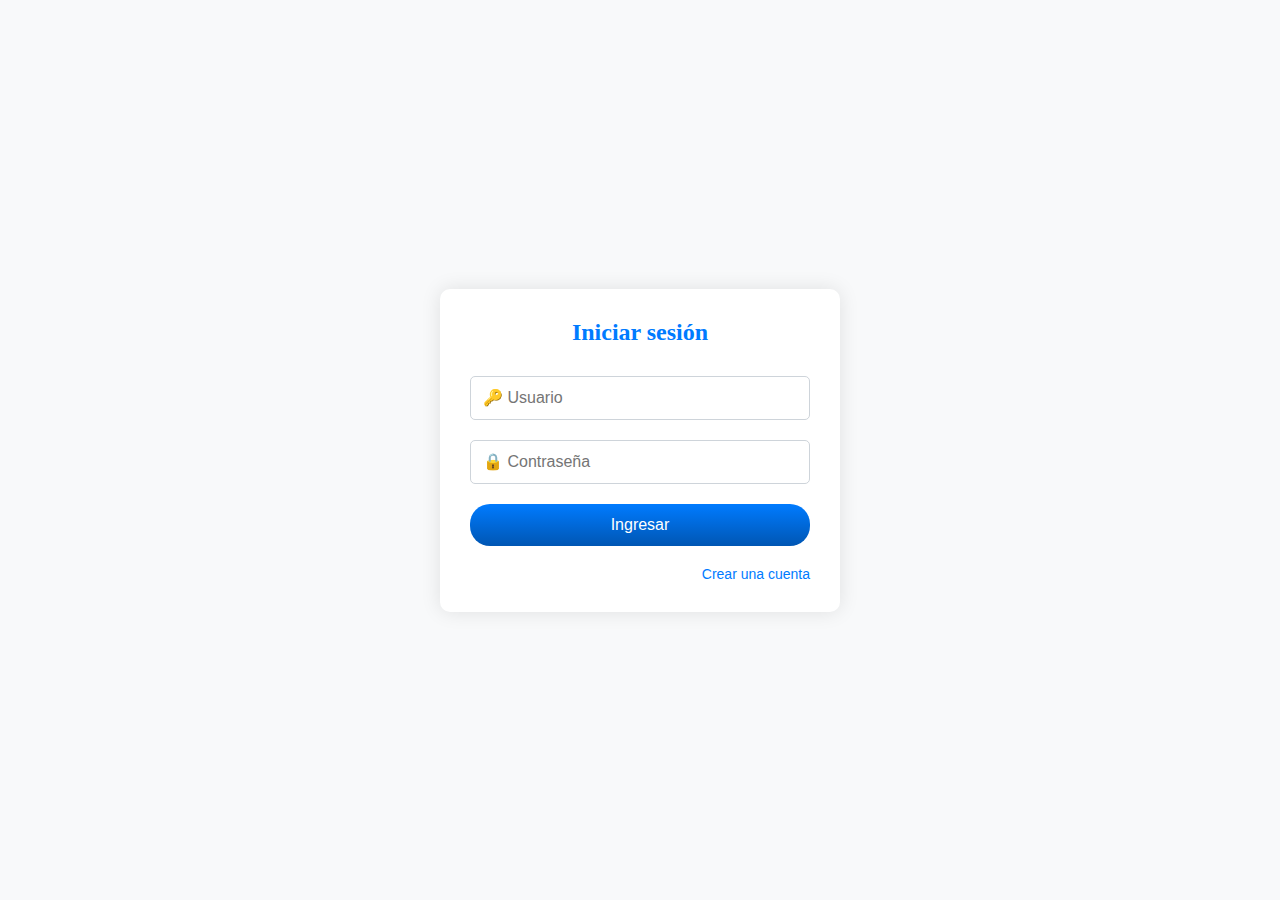
<file: index.html>
<!DOCTYPE html>
<html lang="es">
	<head>
		<meta charset="UTF-8">
		<meta name="viewport" content="width=device-width, initial-scale=1.0">
		<title>Sistema de Autenticación Web</title>
		<link rel="icon" href="../../assets/img/logo.png">
		<link rel="apple-touch-icon" href="../../assets/img/logo-grande.png">
		<link rel="stylesheet" href="estilos.css">
	</head>
	<body>
		<form action="login_registrar.php" method="POST">
			<h2>Iniciar sesión</h2>
			<input type="text" placeholder="&#128273; Usuario" name="usuario" required>
			<input type="password" placeholder="&#128274; Contraseña" name="pass" required>
			<input type="submit" value="Ingresar" name="btningresar">
			<br>
			<a href="registrar.html">Crear una cuenta</a>
		</form>
	</body>
</html>
</file>
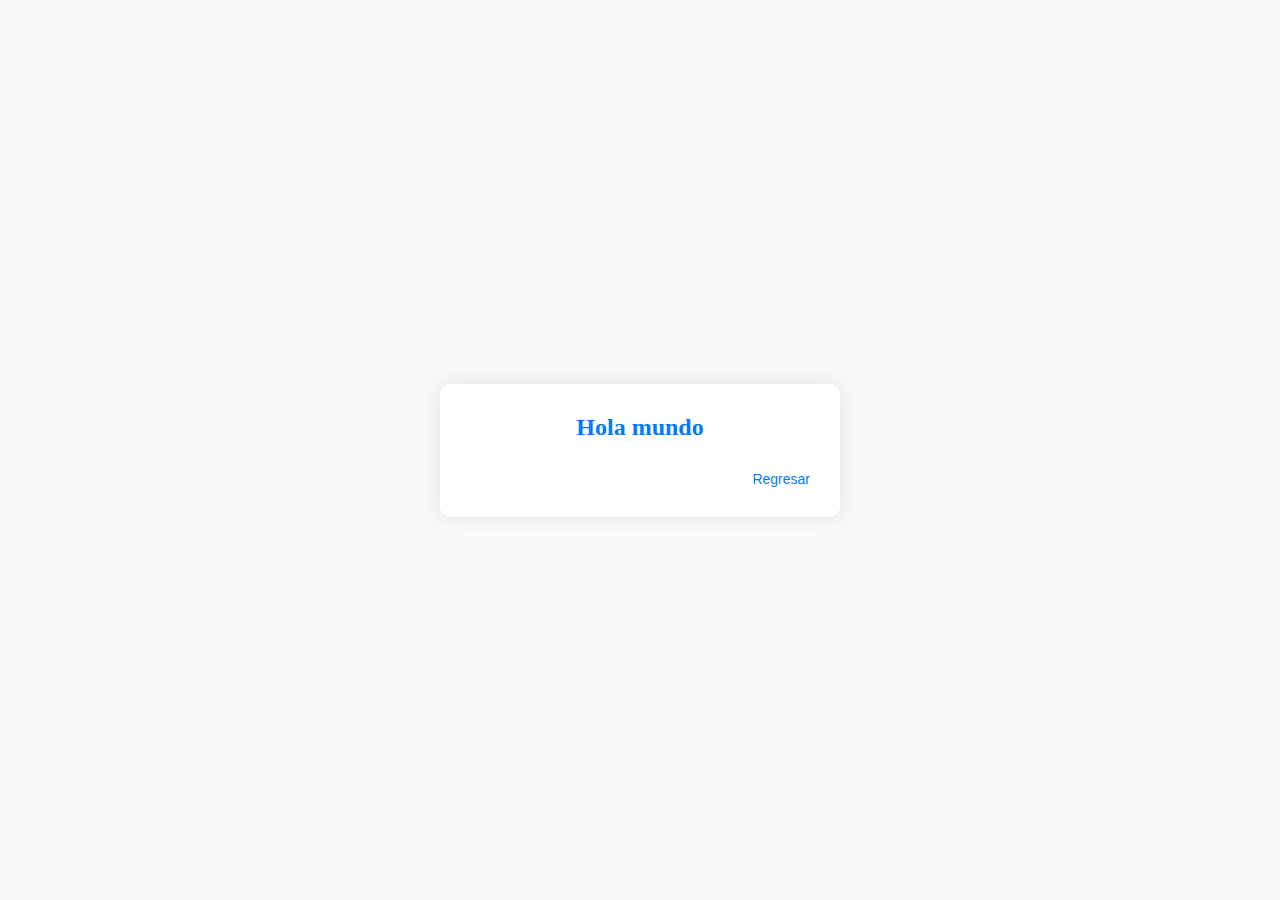
<file: principal.html>
<!DOCTYPE html>
<html lang="es">
	<head>
		<meta charset="UTF-8">
		<meta name="viewport" content="width=device-width, initial-scale=1.0">
		<title>Sistema de Autenticación Web</title>
		<link rel="icon" href="../../assets/img/logo.png">
		<link rel="apple-touch-icon" href="../../assets/img/logo-grande.png">
		<link rel="stylesheet" href="estilos.css">
	</head>
	<body>
		<form>
			<h2>Hola mundo</h2>
			<a href="index.html">Regresar</a>
		</form>
	</body>
</html>
</file>
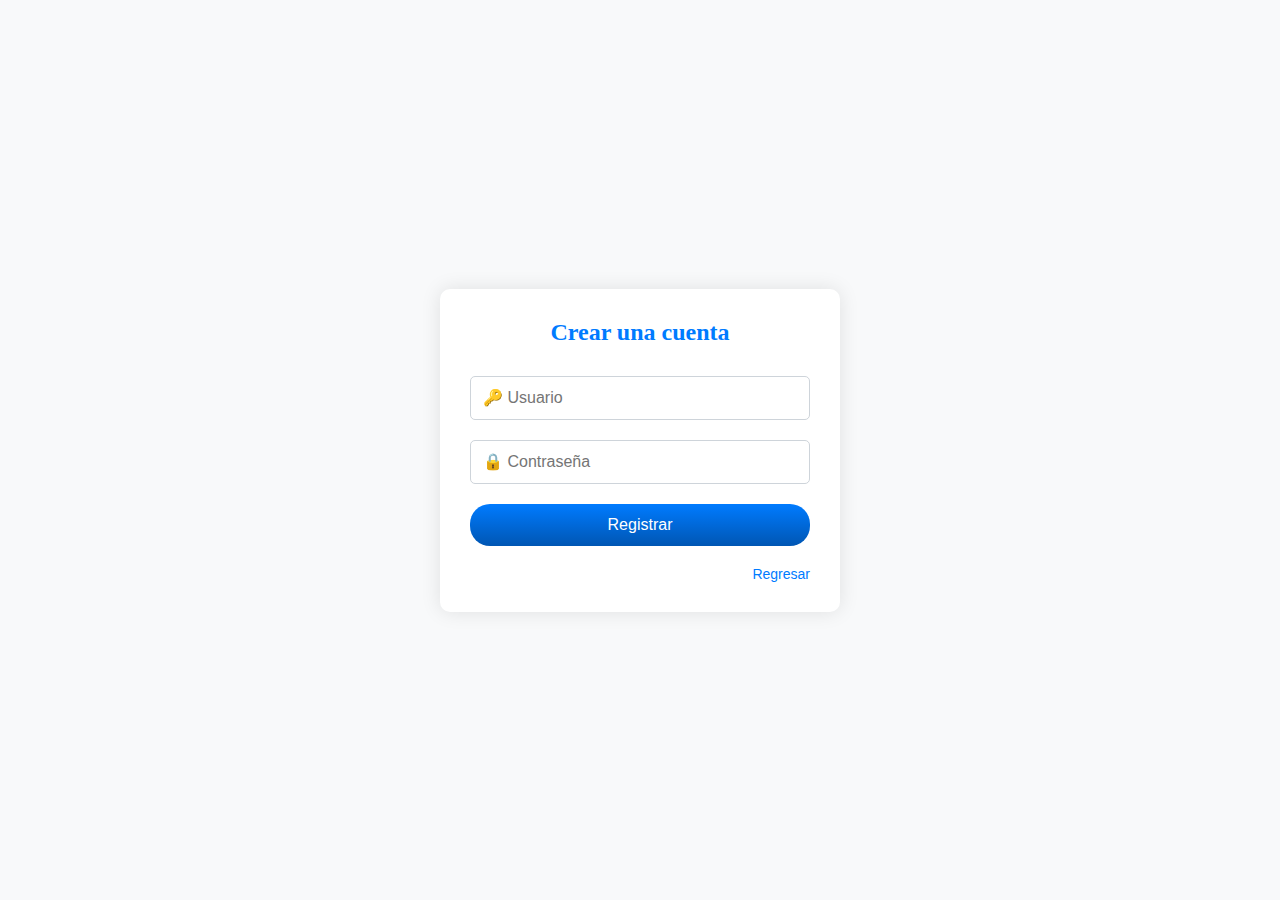
<file: registrar.html>
<!DOCTYPE html>
<html lang="es">
	<head>
		<meta charset="UTF-8">
		<meta name="viewport" content="width=device-width, initial-scale=1.0">
		<title>Sistema de Autenticación Web</title>
		<link rel="icon" href="../../assets/img/logo.png">
		<link rel="apple-touch-icon" href="../../assets/img/logo-grande.png">
		<link rel="stylesheet" href="estilos.css">
	</head>
	<body>
		<form action="login_registrar.php" method="POST">
			<h2>Crear una cuenta</h2>
			<input type="text" placeholder="&#128273; Usuario" name="usuario" required>
			<input type="password" placeholder="&#128274; Contraseña" name="pass" required>
			<input type="submit" value="Registrar" name="btnregistrar">
			<br>
			<a href="index.html">Regresar</a>
		</form>
	</body>
</html>
</file>
<file: estilos.css>
* {
  margin: 0;
  padding: 0;
  font-family: Arial, sans-serif;
  box-sizing: border-box;
}

body {
  background: #f8f9fa;
  display: flex;
  justify-content: center;
  align-items: center;
  height: 100vh;
}

form {
  background: #fff;
  max-width: 400px;
  width: 100%;
  padding: 30px;
  border-radius: 10px;
  box-shadow: 0px 0px 20px 0px rgba(0, 0, 0, 0.1);
}

h2 {
  text-align: center;
  color: #007bff;
  margin-bottom: 30px;
  font-family: Arial Black;
}

input[type="text"],
input[type="password"],
input[type="submit"] {
  width: 100%;
  padding: 12px;
  margin-bottom: 20px;
  border: 1px solid #ced4da;
  border-radius: 5px;
  font-size: 16px;
  transition: all 0.3s ease;
  outline: none;
}

input[type="submit"] {
  background: linear-gradient(#007bff, #0056b3);
  border: none;
  color: #fff;
  cursor: pointer;
  border-radius: 20px;
}

input[type="submit"]:hover {
  background: linear-gradient(#0056b3, #007bff);
}

a {
  color: #007bff;
  text-decoration: none;
  font-size: 14px;
  float: right;
}

a:hover {
  text-decoration: underline;
}
</file>
